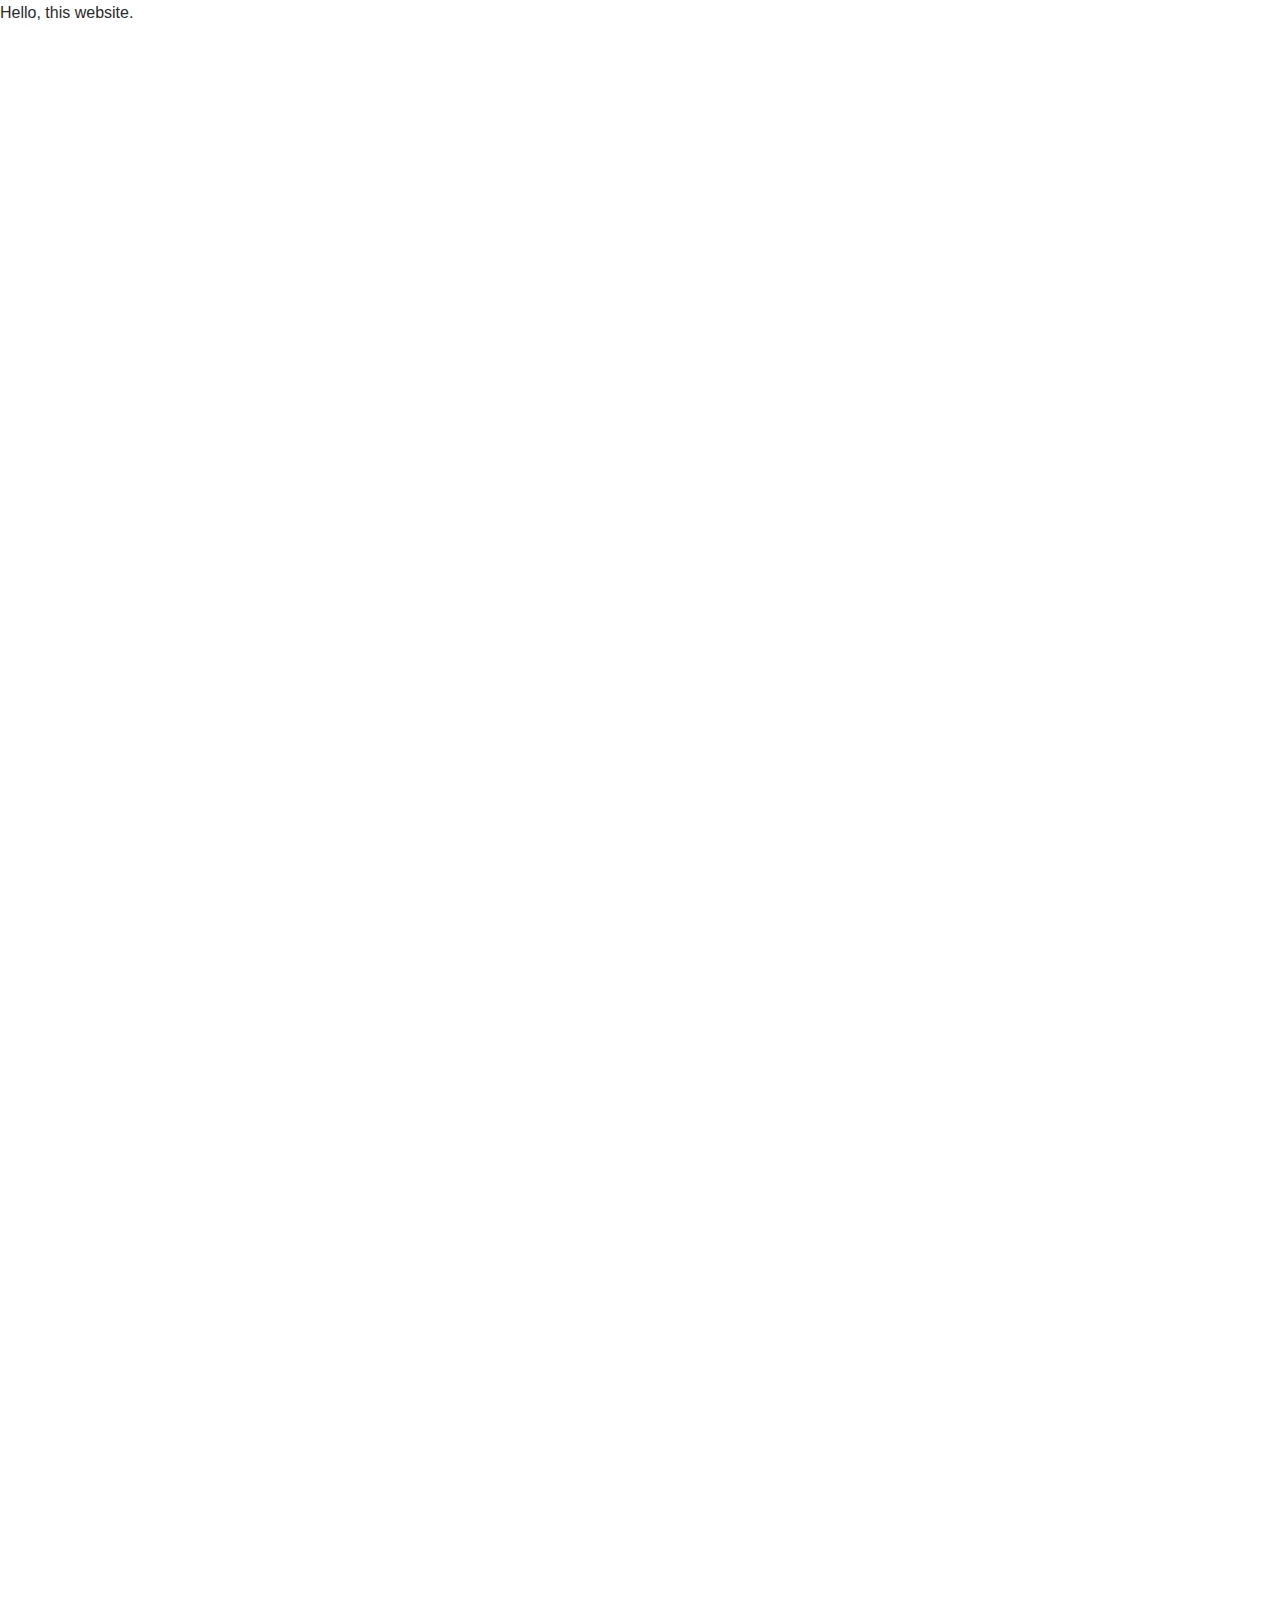
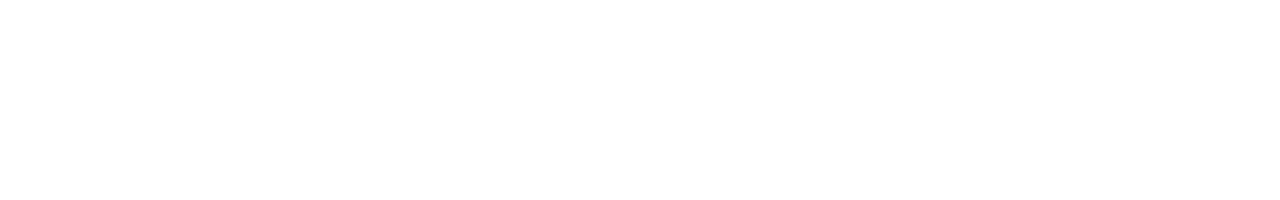
<file: index.html>
<!DOCTYPE html>
<html lang="en">
<head>
    <meta charset="UTF-8">
    <meta name="viewport" content="width=device-width, initial-scale=1.0">
    <title>CyberSecurity Tips</title>
    <link rel="stylesheet" href="style.css" />
</head>
<body>
    <p>Hello, this website.</p>
</body>
</html>
</file>
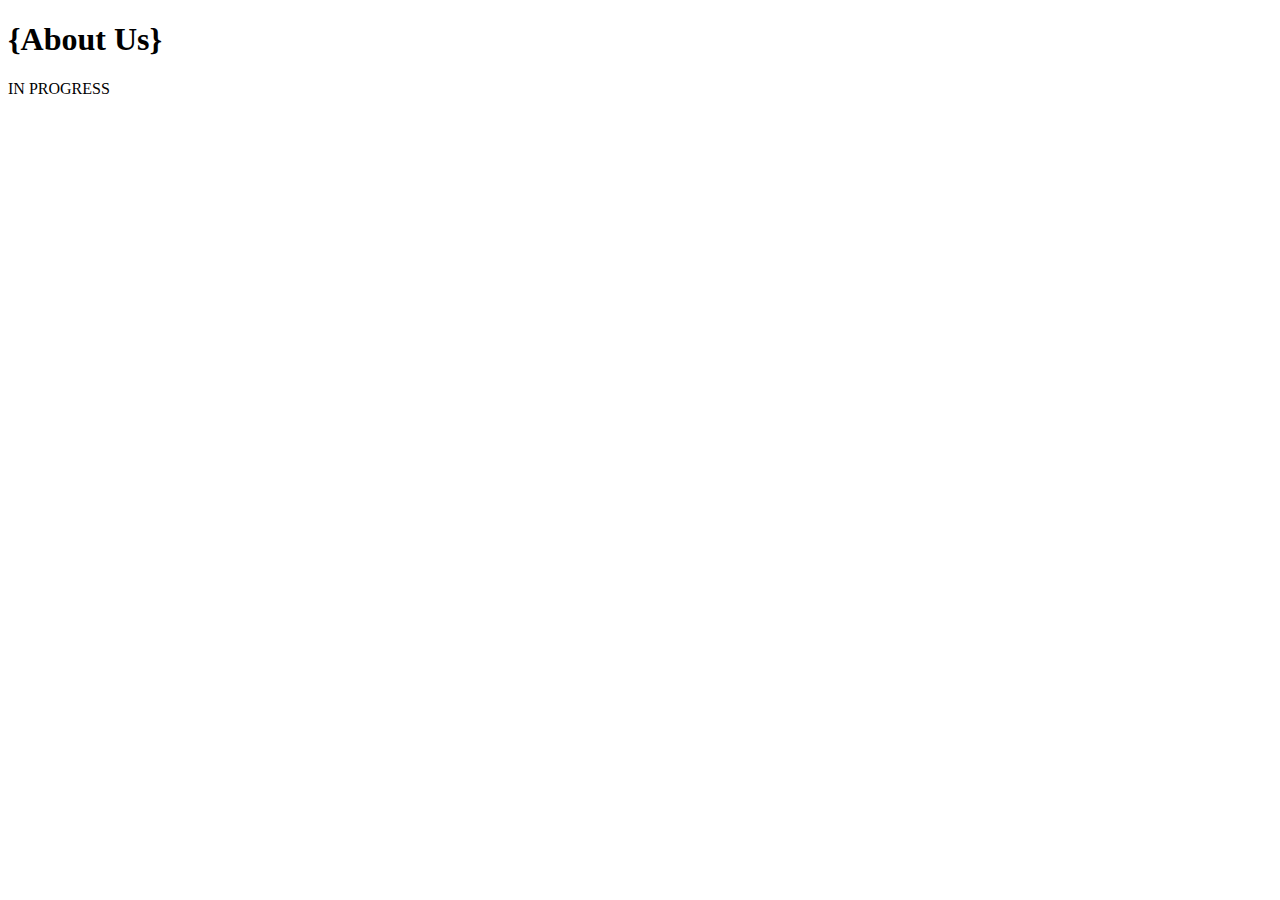
<file: about.html>
<!DOCTYPE html>
<html lang="en">
<head>
    <meta charset="UTF-8">
    <meta name="viewport" content="width=device-width, initial-scale=1.0">
    <title>About</title>
</head>
<body>
    <h1>{About Us}</h1>
    <p>IN PROGRESS</p>
</body>
</html>
</file>
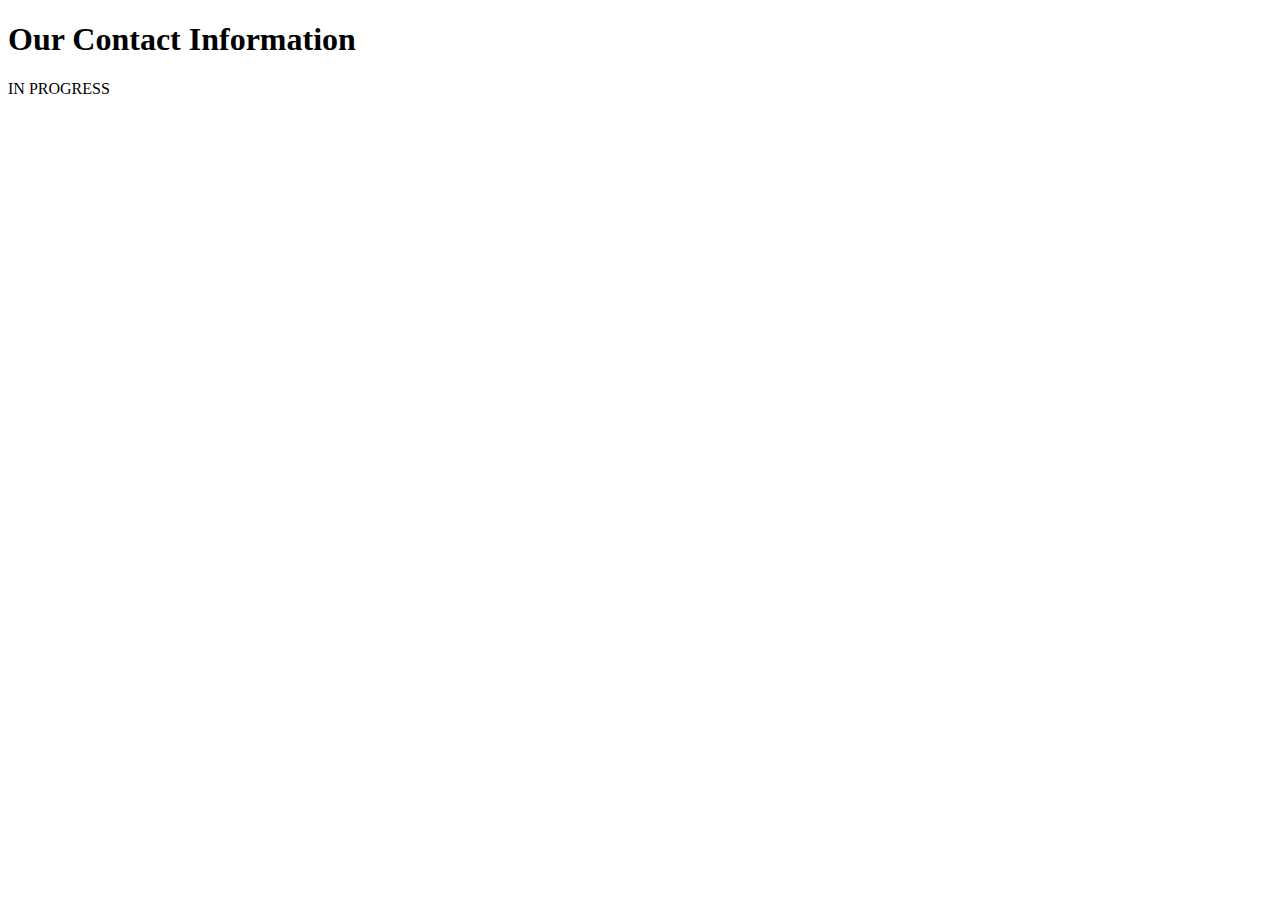
<file: contact.html>
<!DOCTYPE html>
<html lang="en">
<head>
    <meta charset="UTF-8">
    <meta name="viewport" content="width=device-width, initial-scale=1.0">
    <title>Contact</title>
</head>
<body>
    <h1>Our Contact Information
    </h1>
    <p>IN PROGRESS</p>
</body>
</html>
</file>
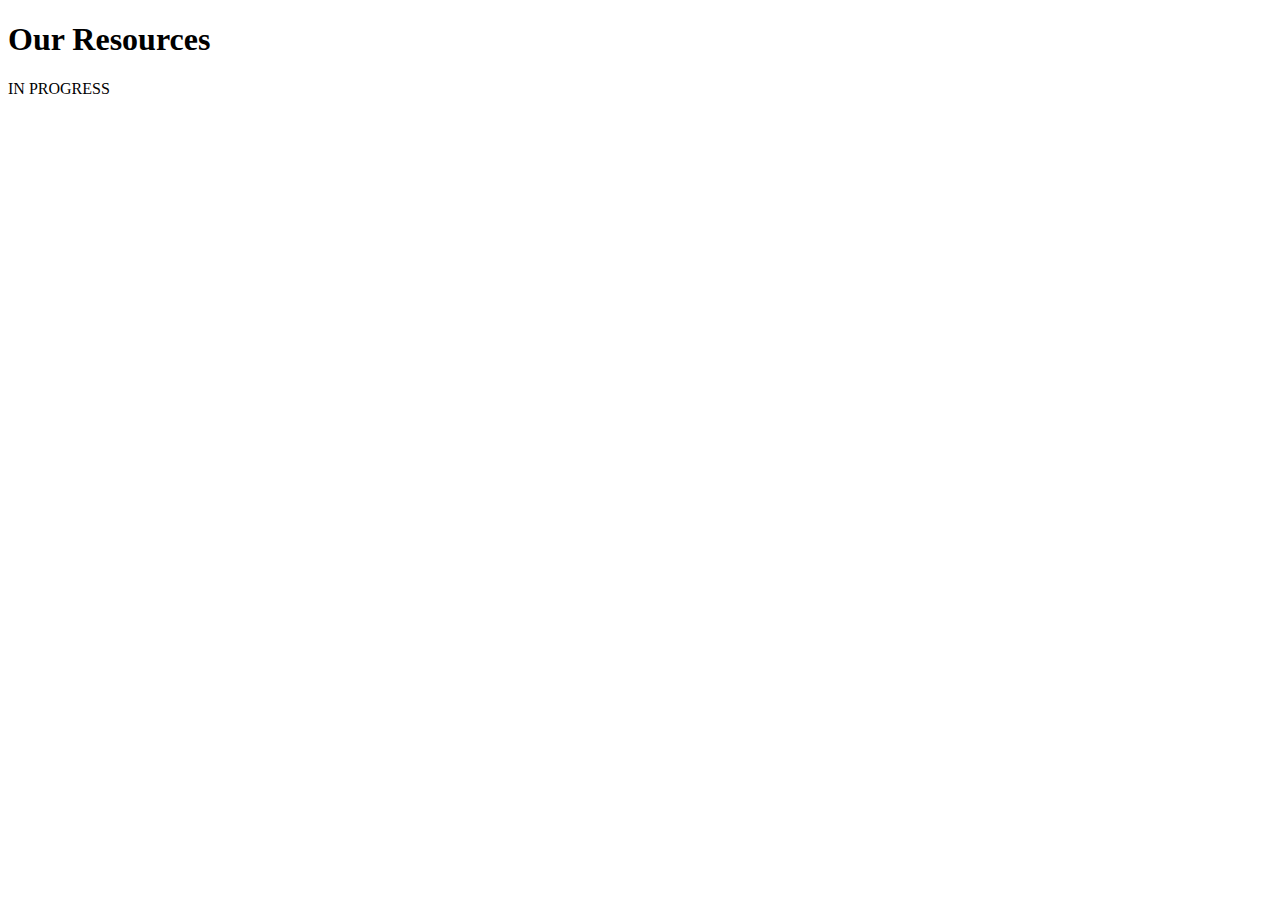
<file: resources.html>
<!DOCTYPE html>
<html lang="en">
<head>
    <meta charset="UTF-8">
    <meta name="viewport" content="width=device-width, initial-scale=1.0">
    <title>Resources</title>
</head>
<body>
    <h1>Our Resources</h1>
    <p>IN PROGRESS</p>
</body>
</html>
</file>
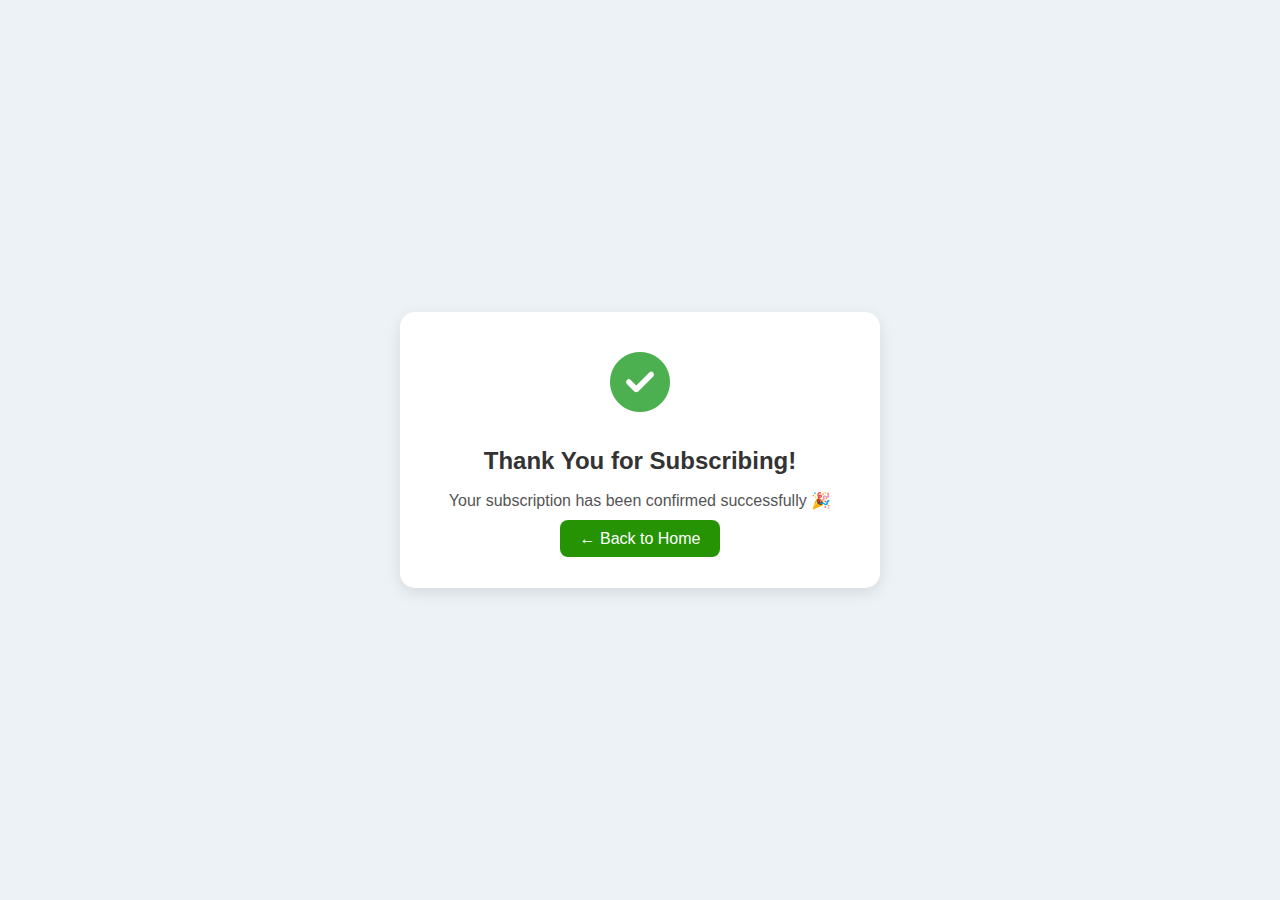
<file: thankyou.html>
<!DOCTYPE html>
<html lang="en">
<head>
    <meta charset="UTF-8">
    <meta name="viewport" content="width=device-width, initial-scale=1.0">
    <title>Subscribed!</title>
    <link
    rel="stylesheet"
    href="https://cdnjs.cloudflare.com/ajax/libs/font-awesome/6.6.0/css/all.min.css"/>

    <style>
    body {
      background-color: #edf2f7;
      font-family: 'Segoe UI', Tahoma, Geneva, Verdana, sans-serif;
      display: flex;
      flex-direction: column;
      align-items: center;
      justify-content: center;
      height: 100vh;
      margin: 0;
    }

    .thankyou-box {
      background: white;
      border-radius: 15px;
      padding: 40px;
      box-shadow: 0 5px 15px rgba(0,0,0,0.1);
      text-align: center;
      width: 80%;
      max-width: 400px;
      animation: fadeIn 0.8s ease-in-out;
    }
    .thankyou-box i {
      font-size: 60px;
      color: #4CAF50;
      margin-bottom: 15px;
    }

    .thankyou-box h2 {
      color: #333;
      margin-bottom: 10px;
    }

    .thankyou-box p {
      color: #555;
      font-size: 16px;
      margin-bottom: 20px;
    }

    .thankyou-box a {
      text-decoration: none;
      color: white;
      background-color: #269305;
      padding: 10px 20px;
      border-radius: 8px;
      transition: 0.3s;
    }

    .thankyou-box a:hover {
      background-color: #000a0a;
    }

    </style>
</head>
<body>
  <div class="thankyou-box">
    <i class="fa-solid fa-circle-check"></i>
    <h2>Thank You for Subscribing!</h2>
    <p>Your subscription has been confirmed successfully 🎉</p>
    <a href="index.html">← Back to Home</a>
  </div>
</body>
</html>
</file>
<file: style.css>
* {
  margin: 0;
  padding: 0;
  box-sizing: border-box;
}

body {
  font-family: "Poppins", Arial, sans-serif;
  color: #292b2b;
  line-height: 1.6;
  height: 200vh;
}

body:hover {
cursor: all-scroll;
}

nav {
    display: flex;
    justify-content: center;
    align-items: center;
    padding: 15px;
    background-color:black;
    width: 100%;
}
a{
    color: white;
    margin-left: 20px;
    text-decoration: none;
    font-size: 18px;
    font-weight: 500;
    transition: color 0.3s ease-out;
  }
a:hover {
    color: lightpink;
  }
a:active {
    color: lightpink;
  }


header {
  display: flex;
  flex-direction: column;
  align-items: center;
  justify-content: center;
  width: 100%;
  text-align: center;
  /* padding: 32px; */
  background: linear-gradient(90deg, #021228, #02425b);
  color: white;
  position: relative;
}



.logo {
  height: 100%;
  width: 100%;
  /* margin-bottom: 10px; */
  object-fit: cover;
  opacity: 0.8;
}


header h1 {
  font-size: 70px;
  margin-bottom: 0px;
  position: absolute;
  top: 30%;
  left: 10%;
  color: white;
}

header p {
  font-size: 40px;
  position: absolute;
  top: 48%;
  left: 19%;
}

.search-bar {

  text-align: center;
  margin: 30px 0;}

.search-bar input {
  width: 50%;
  padding: 10px;
  font-size: 16px;
  border: 1px solid #ccc;
  border-radius: 5px;
}

.intro {
  text-align: center;
  padding: 20px;
  background-color: #f4f4f4;
}
.intro h3 {
  font-size: 20px;
  color: #555;
}
.intro::selection {
  background: #61050e;
  color: white;
}


.tips {
  display: grid;
  grid-template-columns: repeat(2, 1fr);
  grid-auto-rows: 250px;
  gap: 1.5rem;
  padding: 2rem;
  background-color: white;
  /* align-items: center; */
  /* justify-content: center; */
}
/* #edf2f7 */
.tip {
  background-color: white;
  /* border: 1px solid #30363d; */
  border-radius: 12px;
  padding: 1.5rem;
  transition: transform 0.3s ease, background 0.3s ease;
}

.tip:hover {
  transform: translateY(-5px);
  h2 {
    color: #61050e;
  }
  cursor: -webkit-grab;
}

.tip-image {
  width: 300px;
  height: 250px;
  border-radius: 12px;
  /* object-fit: cover; */
  align-self: center;
  justify-self: center;
}

#image1 {
grid-column: 2/3;
grid-row: 1/2;
margin-right: 350px;

}

#image2 {
grid-column: 1/2;
grid-row: 2/3;
margin-left: 350px;
/* margin-bottom: 100px; */

}

#image3 {
  width: 350px;
grid-column: 2/3;
grid-row: 3/4;
margin-right: 350px;
margin-bottom: 100px;

}
#image4 {
grid-column: 1/2;
grid-row: 4/5;
margin-left: 350px;
}
#image5 {
grid-column: 2/3;
grid-row: 5/6;
margin-right: 350px;
}
#image6 {
grid-column: 1/2;
grid-row: 6/7;
margin-left: 350px;
margin-bottom: 150px;
}
#image7 {
grid-column: 2/3;
grid-row: 7/8;
margin-right: 350px;
margin-bottom: 150px;
}
#image8 {
grid-column: 1/2;
grid-row: 8/9;
margin-left: 350px;
margin-bottom: 150px;
}





.tip h2 {
  color: #0a0a0a;
  margin-bottom: 0.5rem;
}

footer {
  text-align: center;
  padding: 1rem;
  background-color: #d8dade;
  color: #0b0c0c;
  font-size: 1rem;
  margin-top: 1rem;
}


#tip1 {
  grid-column: 1/2;
  grid-row: 1/2;
  box-shadow: -4px 0px rgba(92, 91, 91, 0.1);
  fa-solid{
    color: black;
    font-size: 40px;
  }
  
}
#tip2 {
  grid-column: 2/3;
  grid-row: 2/3;
  box-shadow: 4px 0px rgba(92, 91, 91, 0.1);

}

#tip3 {
  grid-column: 1/2;
  grid-row: 3/4;
  box-shadow: -4px 0px rgba(92, 91, 91, 0.1);

}#tip4 {
  grid-column: 2/3;
  grid-row: 4/5;
  box-shadow: 4px 0px rgba(92, 91, 91, 0.1);

}#tip5 {
  grid-column: 1/2;
  grid-row: 5/6;
  box-shadow: -4px 0px rgba(92, 91, 91, 0.1);

}#tip6 {
  grid-column: 2/3;
  grid-row: 6/7;
  box-shadow: 4px 0px rgba(92, 91, 91, 0.1);

}#tip7 {
  grid-column: 1/2;
  grid-row: 7/8;
  box-shadow: -4px 0px rgba(92, 91, 91, 0.1);

}#tip8 {
  grid-column: 2/3;
  grid-row: 8/9;
  box-shadow: 4px 0px rgba(92, 91, 91, 0.1);

}


@media (max-width: 1024px) {

  header h1 {
    font-size: 50px;
    left: 8%;
    top: 28%;
  }

  header p {
    font-size: 28px;
    left: 15%;
    top: 46%;
  }

  .tips {
    grid-template-columns: 1fr 1fr;
    padding: 1.5rem;
  }

  .tip-image {
    width: 250px;
    height: 200px;
    margin: 0 auto;
  }
  #image1, #image2, #image3, #image4, 
  #image5, #image6, #image7, #image8 {
    margin: 0;
  }

  footer {
    width: 100%;
  }

}

@media (max-width: 480px) {

  header {
    height: 300px;
    width: 100%;
  }

  header h1 {
    font-size: 32px;
    top: 22%;
    left: 5%;
  }

  header p {
    font-size: 18px;
    top: 45%;
    left: 8%;
  }

  .search-bar input {
    width: 80%;
    font-size: 14px;
  }

  .intro h2 {
    font-size: 18px;
  }

  .intro h3 {
    font-size: 16px;
  }

  footer {
    font-size: 14px;
  }

  footer form {
    display: flex;
    flex-direction: column;
    align-items: center;
  }

  footer input, footer button {
    width: 80%;
    margin-bottom: 8px;
  }
  footer{
    width: 100%;
  };
}
</file>
